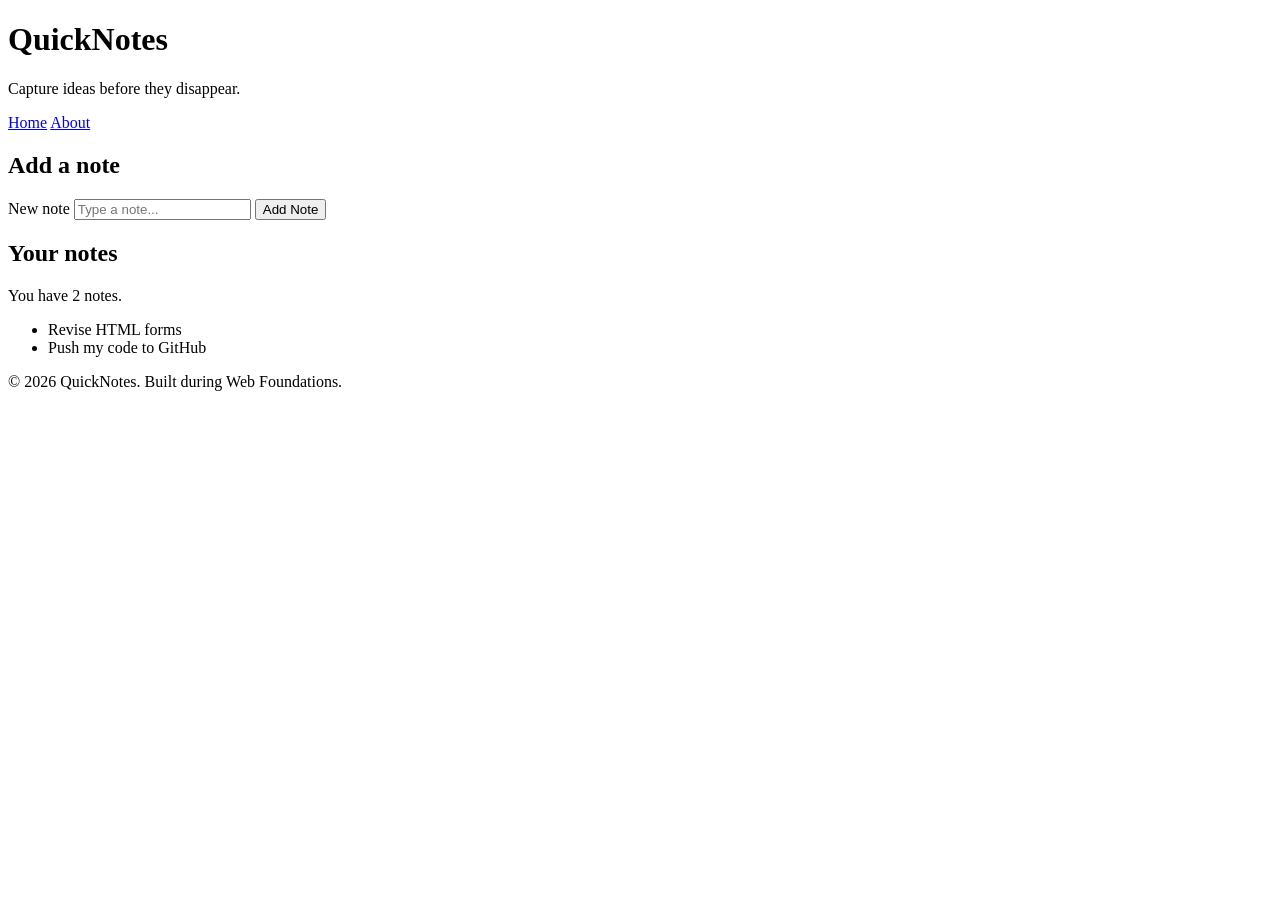
<file: day1/index.html>
<!doctype html>
<html lang="en">
  <head>
    <meta charset="UTF-8" />
    <meta name="viewport" content="width=device-width, initial-scale=1.0" />
    <title>QuickNotes</title>
  </head>
  <body>
    <header>
      <h1>QuickNotes</h1>
      <p>Capture ideas before they disappear.</p>

      <nav>
        <a href="index.html">Home</a>
        <a href="about.html">About</a>
      </nav>
    </header>

    <main>
      <section>
        <h2>Add a note</h2>

        <form id="note-form">
          <label for="note-input">New note</label>
          <input type="text" id="note-input" placeholder="Type a note..." />
          <button type="submit">Add Note</button>
        </form>
      </section>

      <section>
        <h2>Your notes</h2>

        <p id="note-count">You have 2 notes.</p>

        <ul id="notes-list">
          <li>Revise HTML forms</li>
          <li>Push my code to GitHub</li>
        </ul>
      </section>
    </main>

    <footer>
      <p>&copy; 2026 QuickNotes. Built during Web Foundations.</p>
    </footer>
  </body>
</html>
</file>
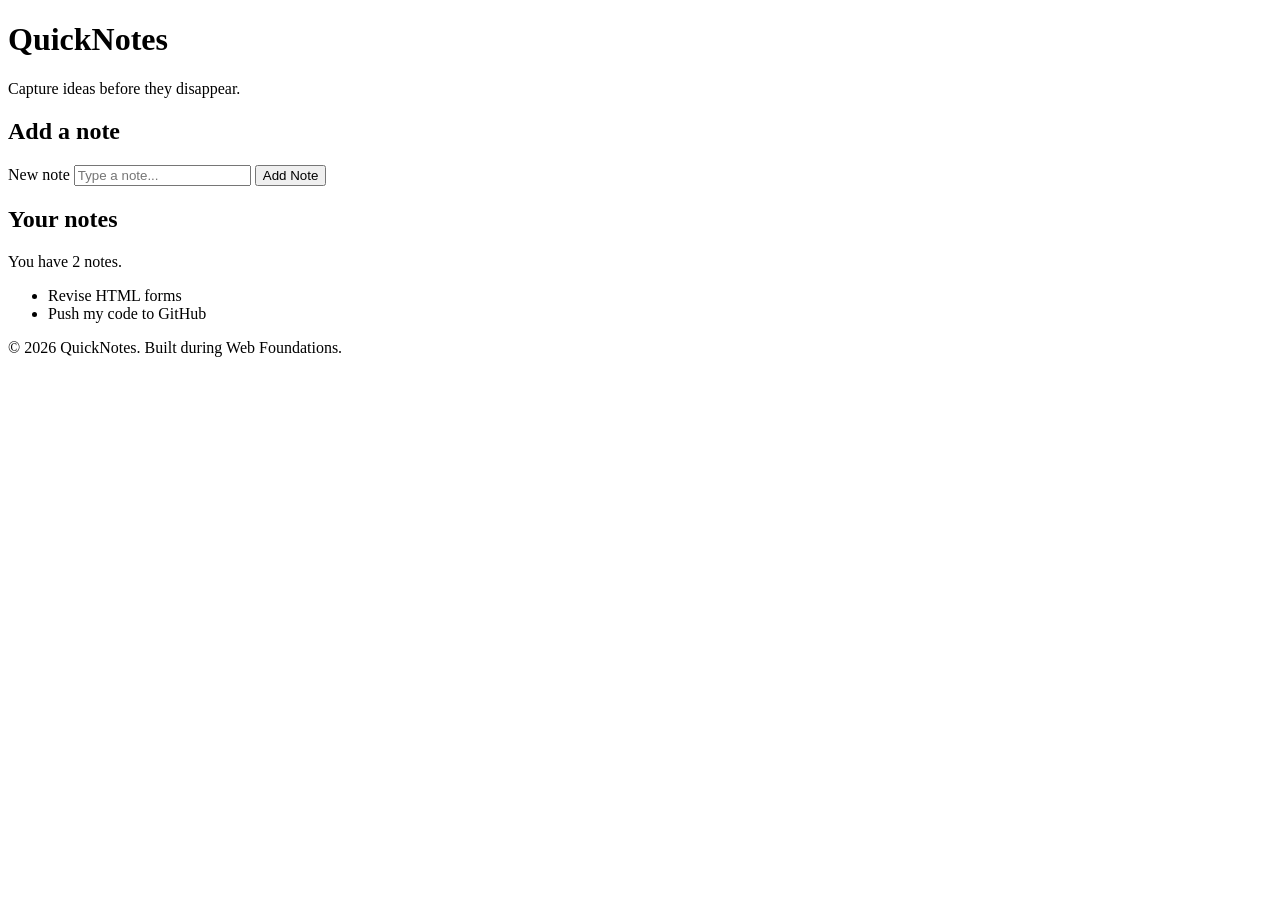
<file: practice/quicknotes-day1/index.html>
<!DOCTYPE html>
<html lang="en">
  <head>
    <meta charset="UTF-8" />
    <meta name="viewport" content="width=device-width, initial-scale=1.0" />
    <title>QuickNotes</title>
  </head>
  <body>
    <header>
      <h1>QuickNotes</h1>
      <p>Capture ideas before they disappear.</p>
    </header>
 
    <main>
      <section>
        <h2>Add a note</h2>
        <form id="note-form">
          <label for="note-input">New note</label>
          <input type="text" id="note-input" placeholder="Type a note..." />
          <button type="submit">Add Note</button>
        </form>
      </section>
 
      <section>
        <h2>Your notes</h2>
        <p id="note-count">You have 2 notes.</p>
        <ul id="notes-list">
          <li>Revise HTML forms</li>
          <li>Push my code to GitHub</li>
        </ul>
      </section>
    </main>
 
    <footer>
      <p>&copy; 2026 QuickNotes. Built during Web Foundations.</p>
    </footer>
  </body>
</html>
</file>
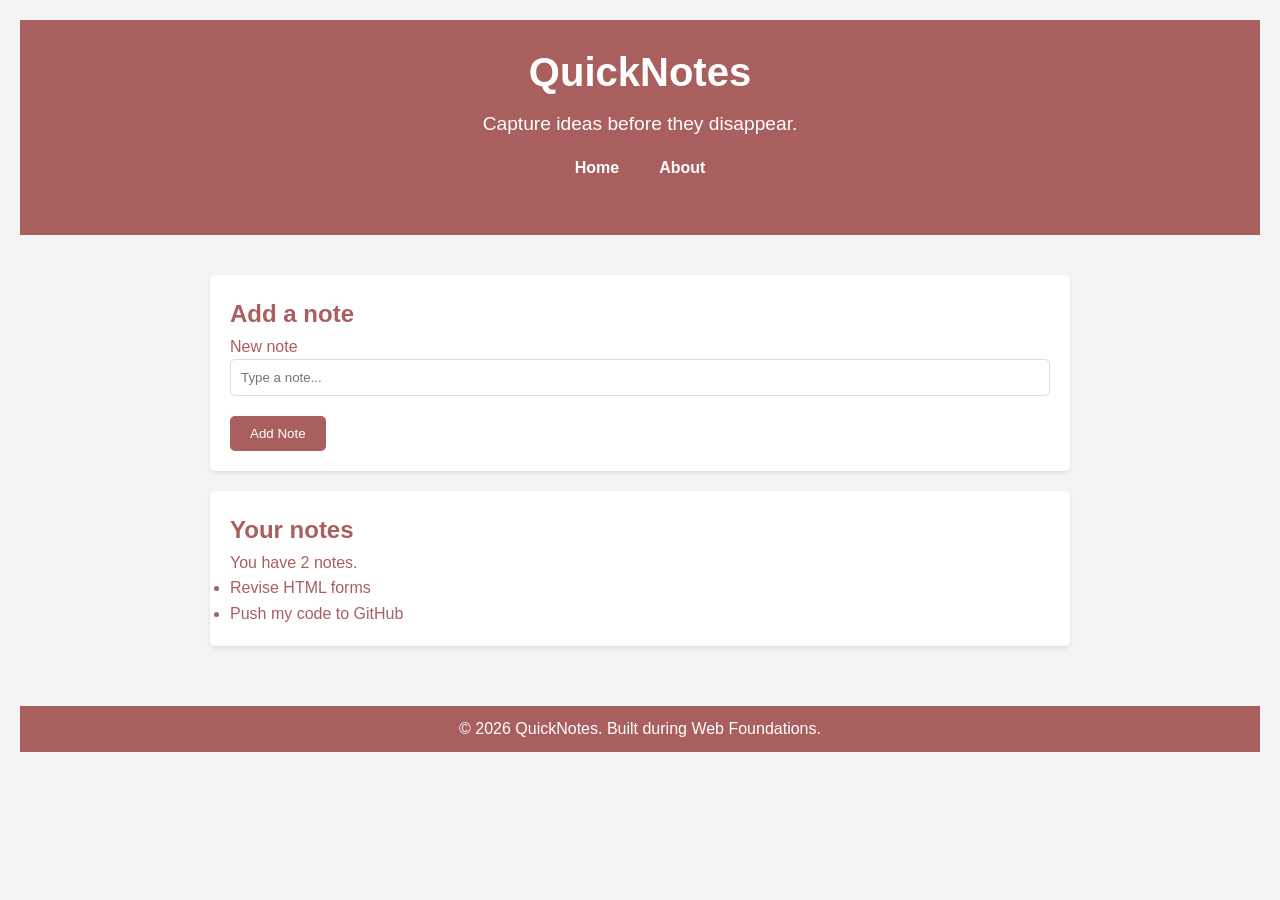
<file: web-foundations-days/day2/index.html>
<!doctype html>
<html lang="en">
  <head>
    <meta charset="UTF-8" />
    <meta name="viewport" content="width=device-width, initial-scale=1.0" />
    <link rel="stylesheet" href="style.css" />
    <title>QuickNotes</title>
  </head>
  <body>
    <header>
      <h1>QuickNotes</h1>
      <p>Capture ideas before they disappear.</p>

      <nav>
        <a href="index.html">Home</a>
        <a href="about.html">About</a>
      </nav>
    </header>

    <main>
      <section id="add-note">
        <h2>Add a note</h2>

        <form id="note-form">
          <div class="form-group">
            <label for="note-input">New note</label>
            <input type="text" id="note-input" placeholder="Type a note..." />
          </div>
          <button type="submit">Add Note</button>
        </form>
      </section>

      <section id="your-notes">
        <h2>Your notes</h2>

        <p id="note-count">You have 2 notes.</p>

        <ul id="notes-list">
          <li>Revise HTML forms</li>
          <li>Push my code to GitHub</li>
        </ul>
      </section>
    </main>

    <footer>
      <p>&copy; 2026 QuickNotes. Built during Web Foundations.</p>
    </footer>
  </body>
</html>
</file>
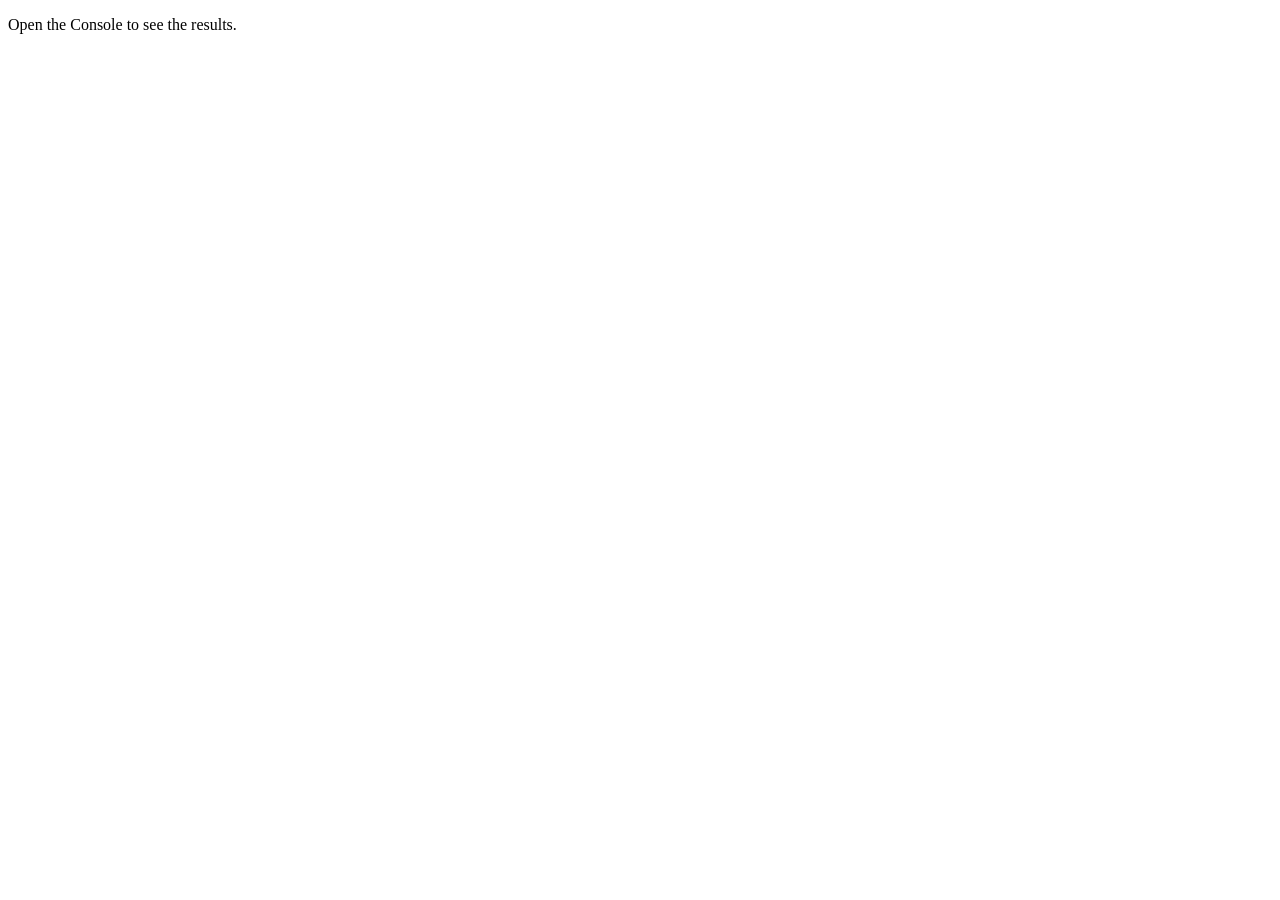
<file: web-foundations-days/day3/index.html>
<!doctype html>
<html lang="en">

<head>
  <meta charset="UTF-8" />
  <meta name="viewport" content="width=device-width, initial-scale=1.0" />
  <title>Notes Toolkit</title>
  <script src="script.js" defer></script>
</head>

<body>
  <p>Open the Console to see the results.</p>
</body>

</html>
</file>
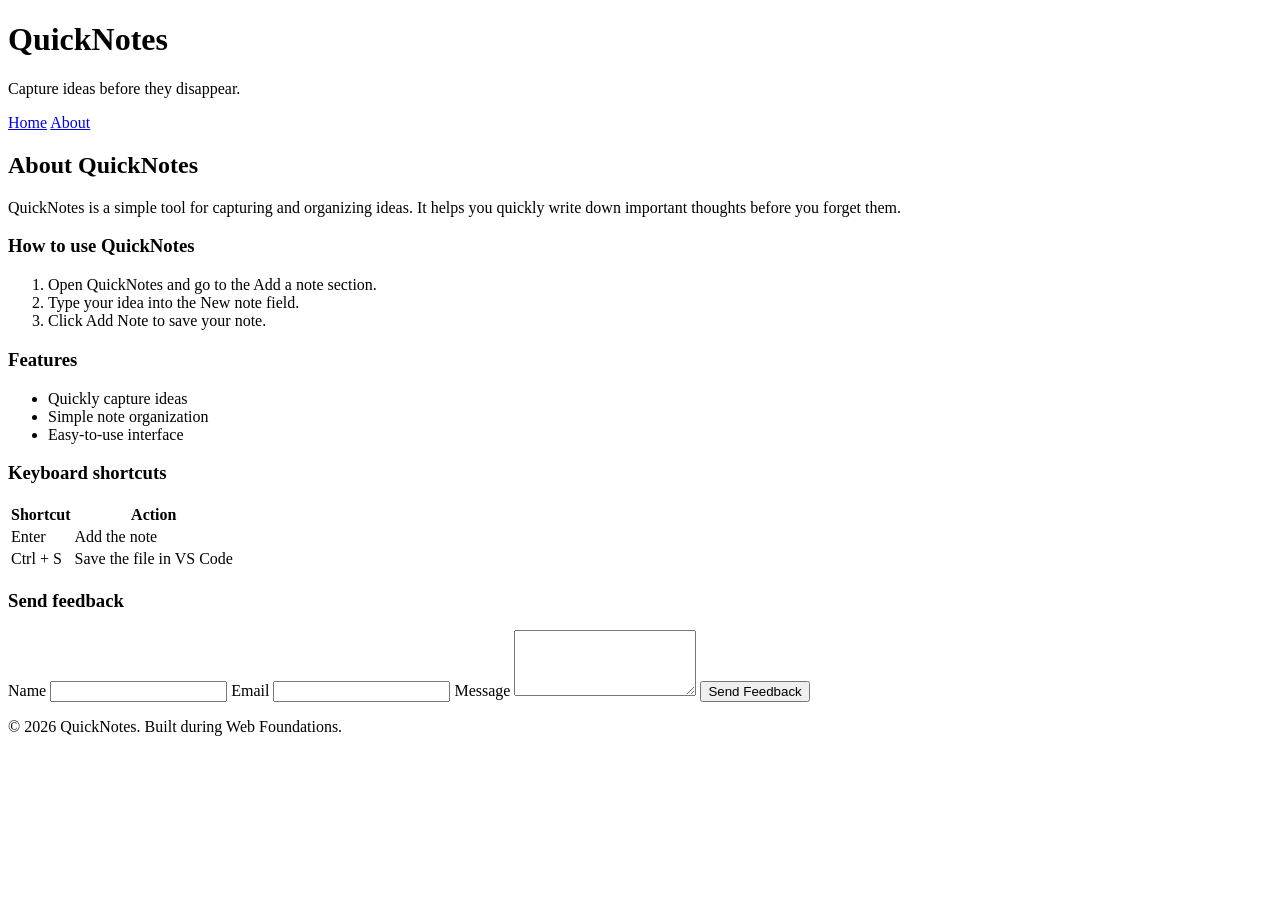
<file: day1/about.html>
<!doctype html>
<html lang="en">
  <head>
    <meta charset="UTF-8" />
    <meta name="viewport" content="width=device-width, initial-scale=1.0" />
    <title>About QuickNotes</title>
  </head>

  <body>
    <header>
      <h1>QuickNotes</h1>
      <p>Capture ideas before they disappear.</p>

      <nav>
        <a href="index.html">Home</a>
        <a href="about.html">About</a>
      </nav>
    </header>

    <main>
      <h2>About QuickNotes</h2>

      <p>
        QuickNotes is a simple tool for capturing and organizing ideas. It helps
        you quickly write down important thoughts before you forget them.
      </p>

      <section>
        <h3>How to use QuickNotes</h3>

        <ol>
          <li>Open QuickNotes and go to the Add a note section.</li>
          <li>Type your idea into the New note field.</li>
          <li>Click Add Note to save your note.</li>
        </ol>
      </section>

      <section>
        <h3>Features</h3>

        <ul>
          <li>Quickly capture ideas</li>
          <li>Simple note organization</li>
          <li>Easy-to-use interface</li>
        </ul>
      </section>

      <section>
        <h3>Keyboard shortcuts</h3>

        <table>
          <thead>
            <tr>
              <th>Shortcut</th>
              <th>Action</th>
            </tr>
          </thead>

          <tbody>
            <tr>
              <td>Enter</td>
              <td>Add the note</td>
            </tr>
            <tr>
              <td>Ctrl + S</td>
              <td>Save the file in VS Code</td>
            </tr>
          </tbody>
        </table>
      </section>

      <section>
        <h3>Send feedback</h3>

        <form>
          <label for="name">Name</label>
          <input type="text" id="name" name="name" required />

          <label for="email">Email</label>
          <input type="email" id="email" name="email" required />

          <label for="message">Message</label>
          <textarea id="message" name="message" rows="4" required></textarea>

          <button type="submit">Send Feedback</button>
        </form>
      </section>
    </main>

    <footer>
      <p>&copy; 2026 QuickNotes. Built during Web Foundations.</p>
    </footer>
  </body>
</html>
</file>
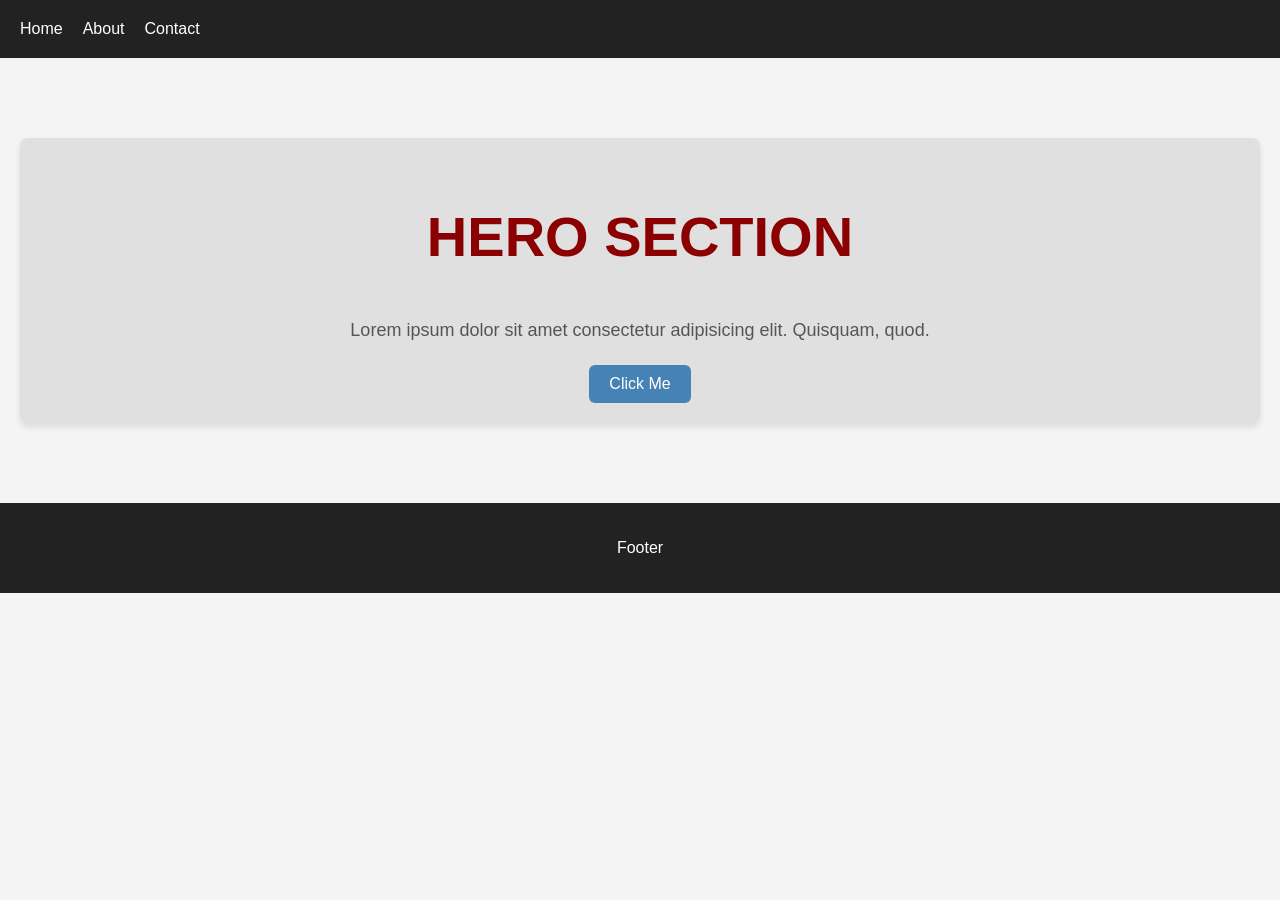
<file: practice/styling/st.html>
<!doctype html>
<html>

<head>
    <title>hello</title>
    <link rel="stylesheet" href="style.css">
</head>

<body>
    <header>
        <nav>
            <ul>
                <li><a href="#">Home</a></li>
                <li><a href="#">About</a></li>
                <li><a href="#">Contact</a></li>
            </ul>
        </nav>
    </header>
    <main>
        <div>
            <section>
                <h1 class="my title" id="my-title-id">Hero Section</h1>
                <p class="my paragraph">
                    Lorem ipsum dolor sit amet consectetur adipisicing elit. Quisquam,
                    quod.
                </p>
                <button class="my button" id="my-button-id">Click Me</button>


            </section>
        </div>
    </main>
    <footer>
        <p>Footer</p>
    </footer>
</body>

</html>
</file>
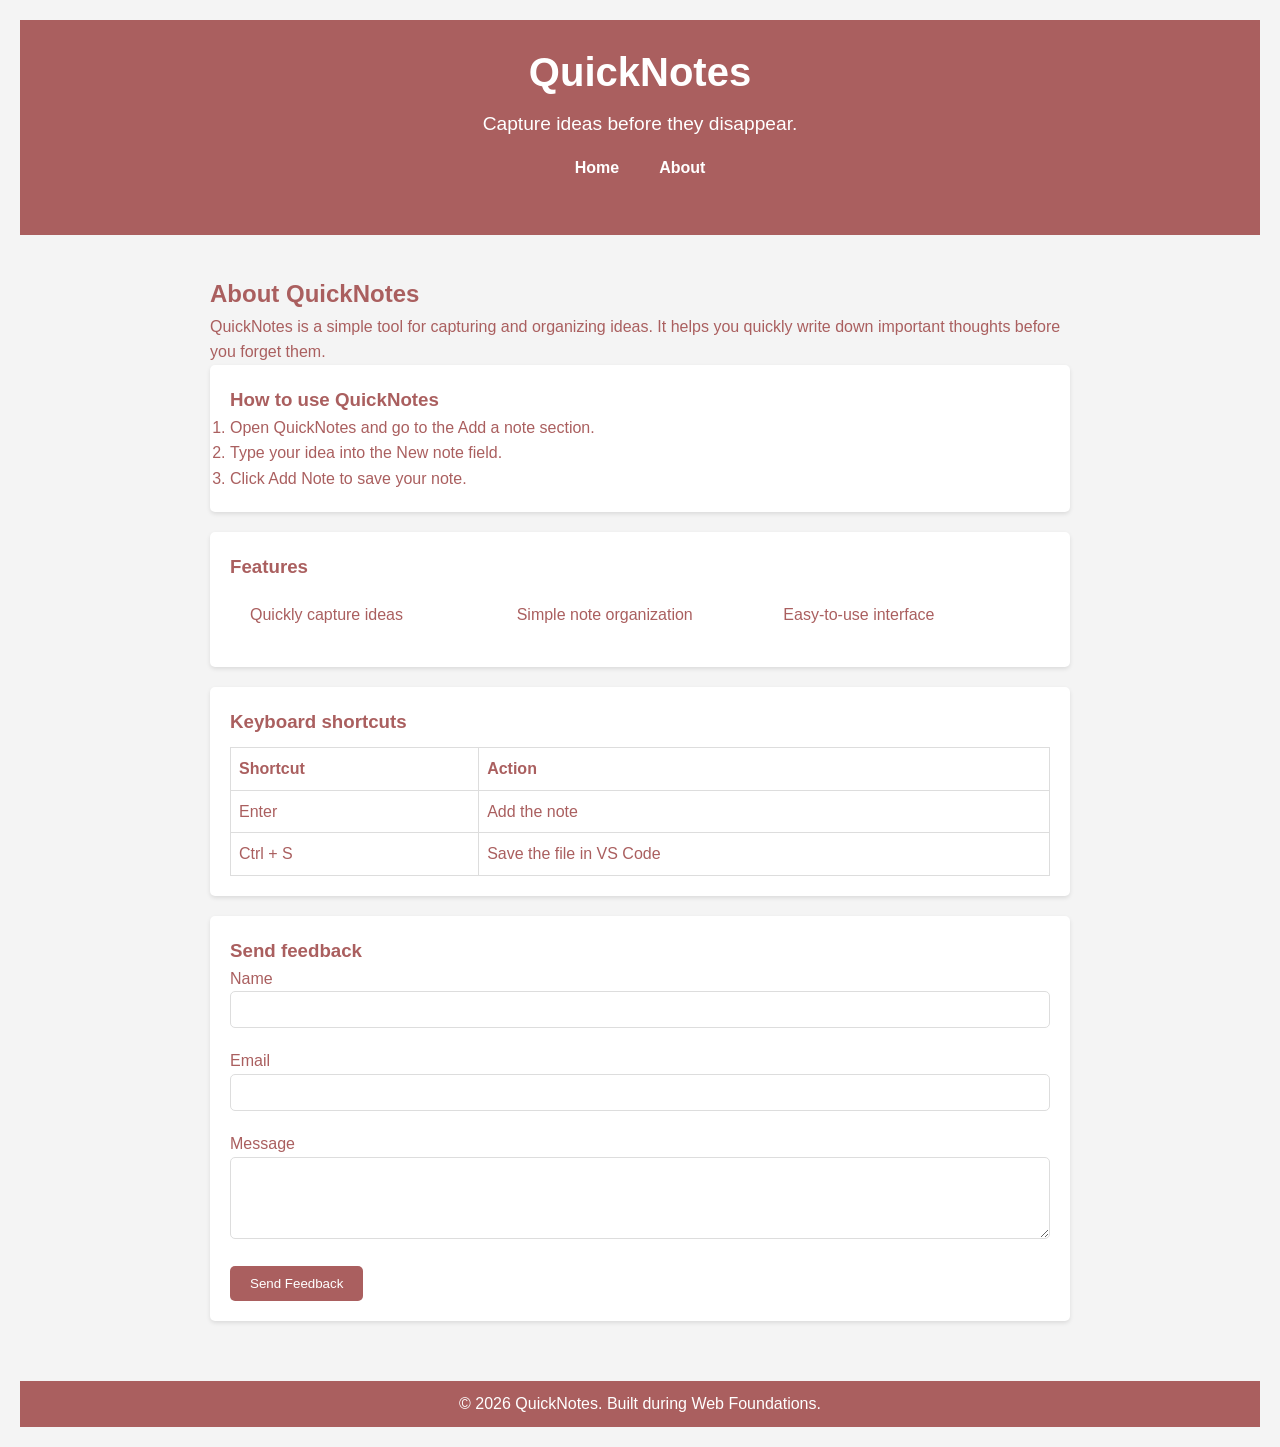
<file: web-foundations-days/day2/about.html>
<!doctype html>
<html lang="en">
  <head>
    <meta charset="UTF-8" />
    <meta name="viewport" content="width=device-width, initial-scale=1.0" />
    <link rel="stylesheet" href="style.css" />
    <title>About QuickNotes</title>
  </head>

  <body>
    <header>
      <h1>QuickNotes</h1>
      <p>Capture ideas before they disappear.</p>

      <nav>
        <a href="index.html">Home</a>
        <a href="about.html">About</a>
      </nav>
    </header>

    <main>
      <h2>About QuickNotes</h2>

      <p>
        QuickNotes is a simple tool for capturing and organizing ideas. It helps
        you quickly write down important thoughts before you forget them.
      </p>

      <section id="how-to-use">
        <h3>How to use QuickNotes</h3>

        <ol>
          <li>Open QuickNotes and go to the Add a note section.</li>
          <li>Type your idea into the New note field.</li>
          <li>Click Add Note to save your note.</li>
        </ol>
      </section>

      <section id="features">
        <h3>Features</h3>

        <ul class="features-list" id="features-list">
          <li>Quickly capture ideas</li>
          <li>Simple note organization</li>
          <li>Easy-to-use interface</li>
        </ul>
      </section>

      <section id="keyboard-shortcuts">
        <h3>Keyboard shortcuts</h3>

        <table>
          <thead>
            <tr>
              <th>Shortcut</th>
              <th>Action</th>
            </tr>
          </thead>

          <tbody>
            <tr>
              <td>Enter</td>
              <td>Add the note</td>
            </tr>
            <tr>
              <td>Ctrl + S</td>
              <td>Save the file in VS Code</td>
            </tr>
          </tbody>
        </table>
      </section>

      <section>
        <h3>Send feedback</h3>

        <form>
          <div class="form-group">
            <label for="name">Name</label>
            <input type="text" id="name" name="name" required />
          </div>

          <div class="form-group">
            <label for="email">Email</label>
            <input type="email" id="email" name="email" required />
          </div>

          <div class="form-group">
            <label for="message">Message</label>
            <textarea id="message" name="message" rows="4" required></textarea>
          </div>

          <button type="submit">Send Feedback</button>
        </form>
      </section>
    </main>

    <footer>
      <p>&copy; 2026 QuickNotes. Built during Web Foundations.</p>
    </footer>
  </body>
</html>
</file>
<file: web-foundations-days/day2/style.css>
/* Reset */
* {
  margin: 0;
  padding: 0;
  box-sizing: border-box;
}

body {
  margin: 0;
  padding: 0;
  font-family: Arial, sans-serif;
  line-height: 1.6;
  background-color: #f4f4f4;
  color: #aa5f5f;
  padding: 20px;
}

header {
  margin-bottom: 20px;
  background-color: #aa5f5f;
  color: #fff;
  padding: 20px 0;
  text-align: center;
}

header h1 {
  margin: 0;
  font-size: 2.5em;
}

header p {
  margin: 5px 0 0;
  font-size: 1.2em;
}

nav {
  justify-content: center;
  display: flex;
  gap: 20px;
  align-items: center;
  gap: 20px;
  margin-bottom: 20px;
  background-color: #aa5f5f;
  padding: 10px 0;
  text-align: center;
}

nav a {
  color: #fff;
  text-decoration: none;
  padding: 5px 10px;
  transition:
    background-color 0.3s,
    color 0.3s;
  font-weight: bold;
}

nav a:hover {
  background-color: #fff;
  color: #aa5f5f;
  border-radius: 5px;
}

main {
  max-width: 900px;
  margin: 0 auto;
  padding: 20px;
}
section {
  margin-bottom: 20px;
  padding: 20px;
  background-color: #fff;
  border-radius: 5px;
  box-shadow: 0 2px 4px rgba(0, 0, 0, 0.1);
}

.features {
  display: grid;
  grid-template-columns: repeat(auto-fit, minmax(200px, 1fr));
  gap: 20px;
  padding: 20px;
  list-style-type: none;
}

.features-list {
  display: grid;
  grid-template-columns: repeat(auto-fit, minmax(200px, 1fr));
  gap: 20px;
  padding: 20px;
  list-style-type: none;
}

table {
  width: 100%;
  border-collapse: collapse;
  margin-top: 10px;
}

th,
td {
  border: 1px solid #ddd;
  padding: 8px;
  text-align: left;
}

.form-group {
  margin-bottom: 10px;
}

input[type="text"],
input[type="email"],
textarea {
  width: 100%;
  padding: 10px;
  margin-bottom: 10px;
  border: 1px solid #ddd;
  border-radius: 5px;
}

button {
  background-color: #aa5f5f;
  color: #fff;
  border: none;
  padding: 10px 20px;
  cursor: pointer;
  border-radius: 5px;
  transition:
    background-color 0.3s,
    color 0.3s;
}

button:hover {
  background-color: #fff;
  color: #aa5f5f;
  border: 1px solid #aa5f5f;
}

footer {
  margin-top: 20px;
  background-color: #aa5f5f;
  color: #fff;
  padding: 10px 0;
  text-align: center;
}

@media (max-width: 600px) {
  header {
    padding: 10px 0;
  }

  header h1 {
    font-size: 2em;
  }

  nav {
    flex-direction: column;
    gap: 10px;
  }
  main {
    padding: 10px;
  }
}
</file>
<file: practice/styling/style.css>
body {
  margin: 0;
  font-family: Arial, sans-serif;
  background-color: #f4f4f4;
  color: #333;
}
header {
  background-color: #222;
  padding: 20px;
}

nav ul {
  display: flex;
  gap: 20px;
  list-style: none;
  margin: 0;
  padding: 0;
}

nav a {
  color: white;
  text-decoration: none;
}

main {
  padding: 60px 20px;
  text-align: center;
}

h1 {
  font-size: 48px;
  color: steelblue;
}

section p {
  font-size: 18px;
}

footer {
  background-color: #222;
  color: white;
  padding: 20px;
  text-align: center;
}

.my.title {
  color: darkred;
  font-size: 56px;
}

#my-title-id {
  text-transform: uppercase;
}

.my.paragraph {
  color: #555;
  max-width: 600px;
  margin: 20px auto;
  line-height: 1.6;
}

button {
  background-color: steelblue;
  color: white;
  border: none;
  padding: 10px 20px;
  border-radius: 6px;
  cursor: pointer;
  font-size: 16px;
  transition:
    transform 0.2s ease,
    background-color 0.2s ease;
}

.my.button:hover {
  background-color: #245b80;
  transform: translateY(-3px);
}

.my.button:active {
  transform: translateY(0);
}

div {
  background-color: #e0e0e0;
  padding: 20px;
  border-radius: 8px;
  box-shadow: 0 4px 6px rgba(0, 0, 0, 0.1);
  justify-content: center;
  margin: 20px auto;
}
</file>
